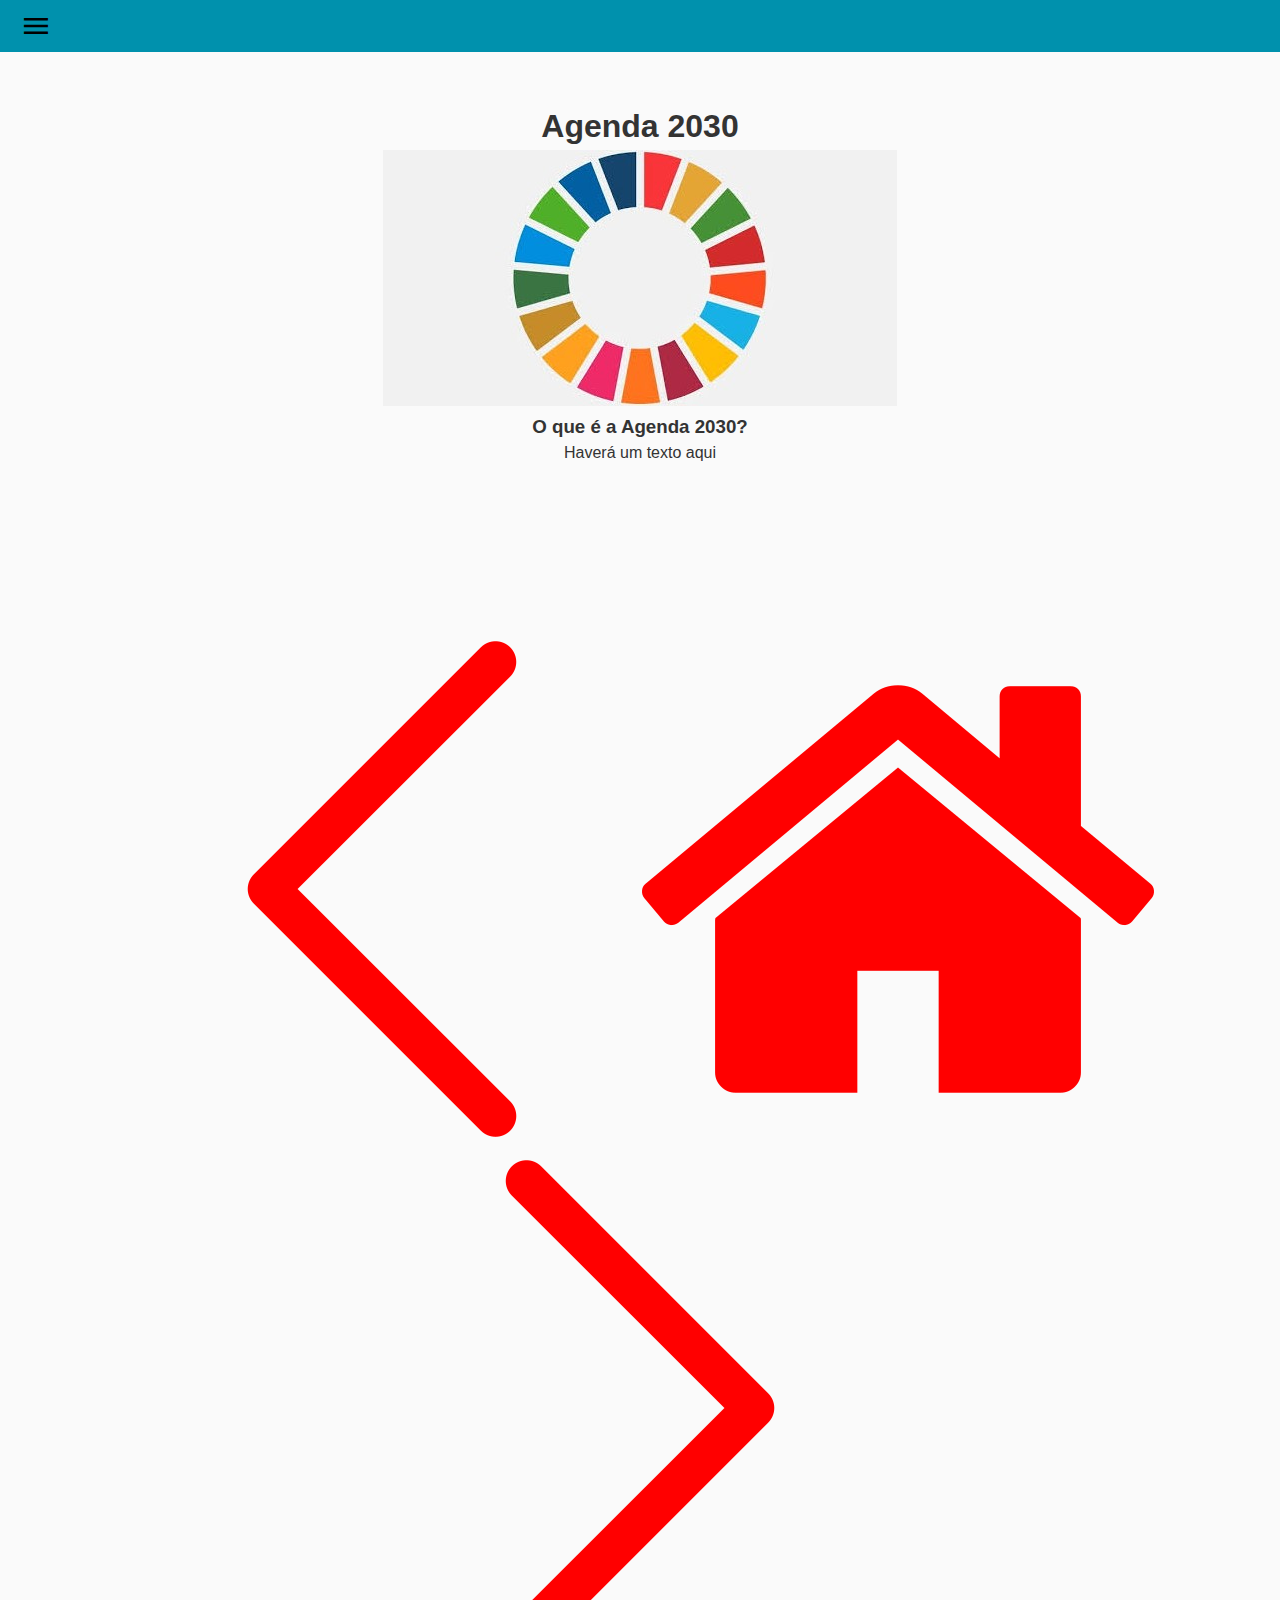
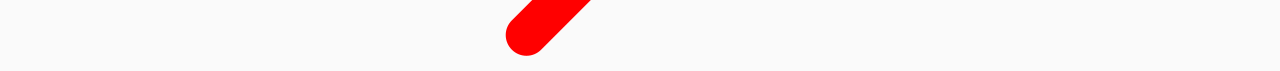
<file: cálculo/agenda.html>
<!DOCTYPE html>
<html lang="pt-br">
<head>
  <meta charset="UTF-8">
  <meta http-equiv="X-UA-Compatible" content="IE=edge">
  <meta name="viewport" content="width=device-width, initial-scale=1.0">
  <title>Pegadas ecológicas</title>
  <link rel="stylesheet" href="https://cdnjs.cloudflare.com/ajax/libs/font-awesome/5.15.3/css/all.min.css">
   <link rel="stylesheet" href="https://fonts.googleapis.com/css2?family=Material+Symbols+Outlined:opsz,wght,FILL,GRAD@20..48,100..700,0..1,-50..200" />
  <link rel="stylesheet" href="style.css">
  <link rel="stylesheet" href="styles.css">
</head>
<body>

    <header>
    <div id="icon-container">
        <div class="fechar">
          <span class="material-symbols-outlined" href="#1"><a href="#fechar">close</a></span>
        </div>
        <span class="material-symbols-outlined">menu</span>
      </div>
    <nav>
         <ul id="buttons">
          <br>
                    <li><a href="index.html">Início</a></li>
        <li><a href="pegadas.html">Pegada Ecológica</a></li>
        <li><a href="agenda.html">Agenda 2030</a></li>            
        <li><a href="ciclo.html">Ciclo de vida dos produtos</a></li> 
        <li><a href="biocapacidade.html">Biocapacidade</a></li>
        <li><a href="consumo.html">Consumo consciente</a></li>         
        <li><a href="obsolescência.html">Obsolescência  programada</a></li> 
        <li><a href="material.html">Material de apoio</a></li>
        </ul>
     </nav>
  </header>
  <div class="theme-toggle">
    <input type="checkbox" class="checkbox" id="chk" />
    <label class="label" for="chk">
      <i class="fas fa-sun"></i>
    </label>
  </div>
  <br>
  <br>
  <br>
  <h1 id="1">Agenda 2030</h1>
  <div class="image-container">
    <img src="midia/ods.png" alt="Imagem" />
  </div>
  <h3>O que é a Agenda 2030?</h3>

  <p>Haverá um texto aqui</p>
  <br>
  <br>
  <br>
  <br>
  <br>
  <br>
  <br>
  <center>
<div id="io">
<a href="pegadas.html"><img src="midia/voltar.png"></a>
<a href="index-pe.html"><img src="midia/home.png"></a>
<a href="ciclo.html"><img src="midia/avançar.png"></a>
</div>
</center>
  <script src="script.js"></script>
  <script src="scripts.js"></script>
</body>
</html>
</file>
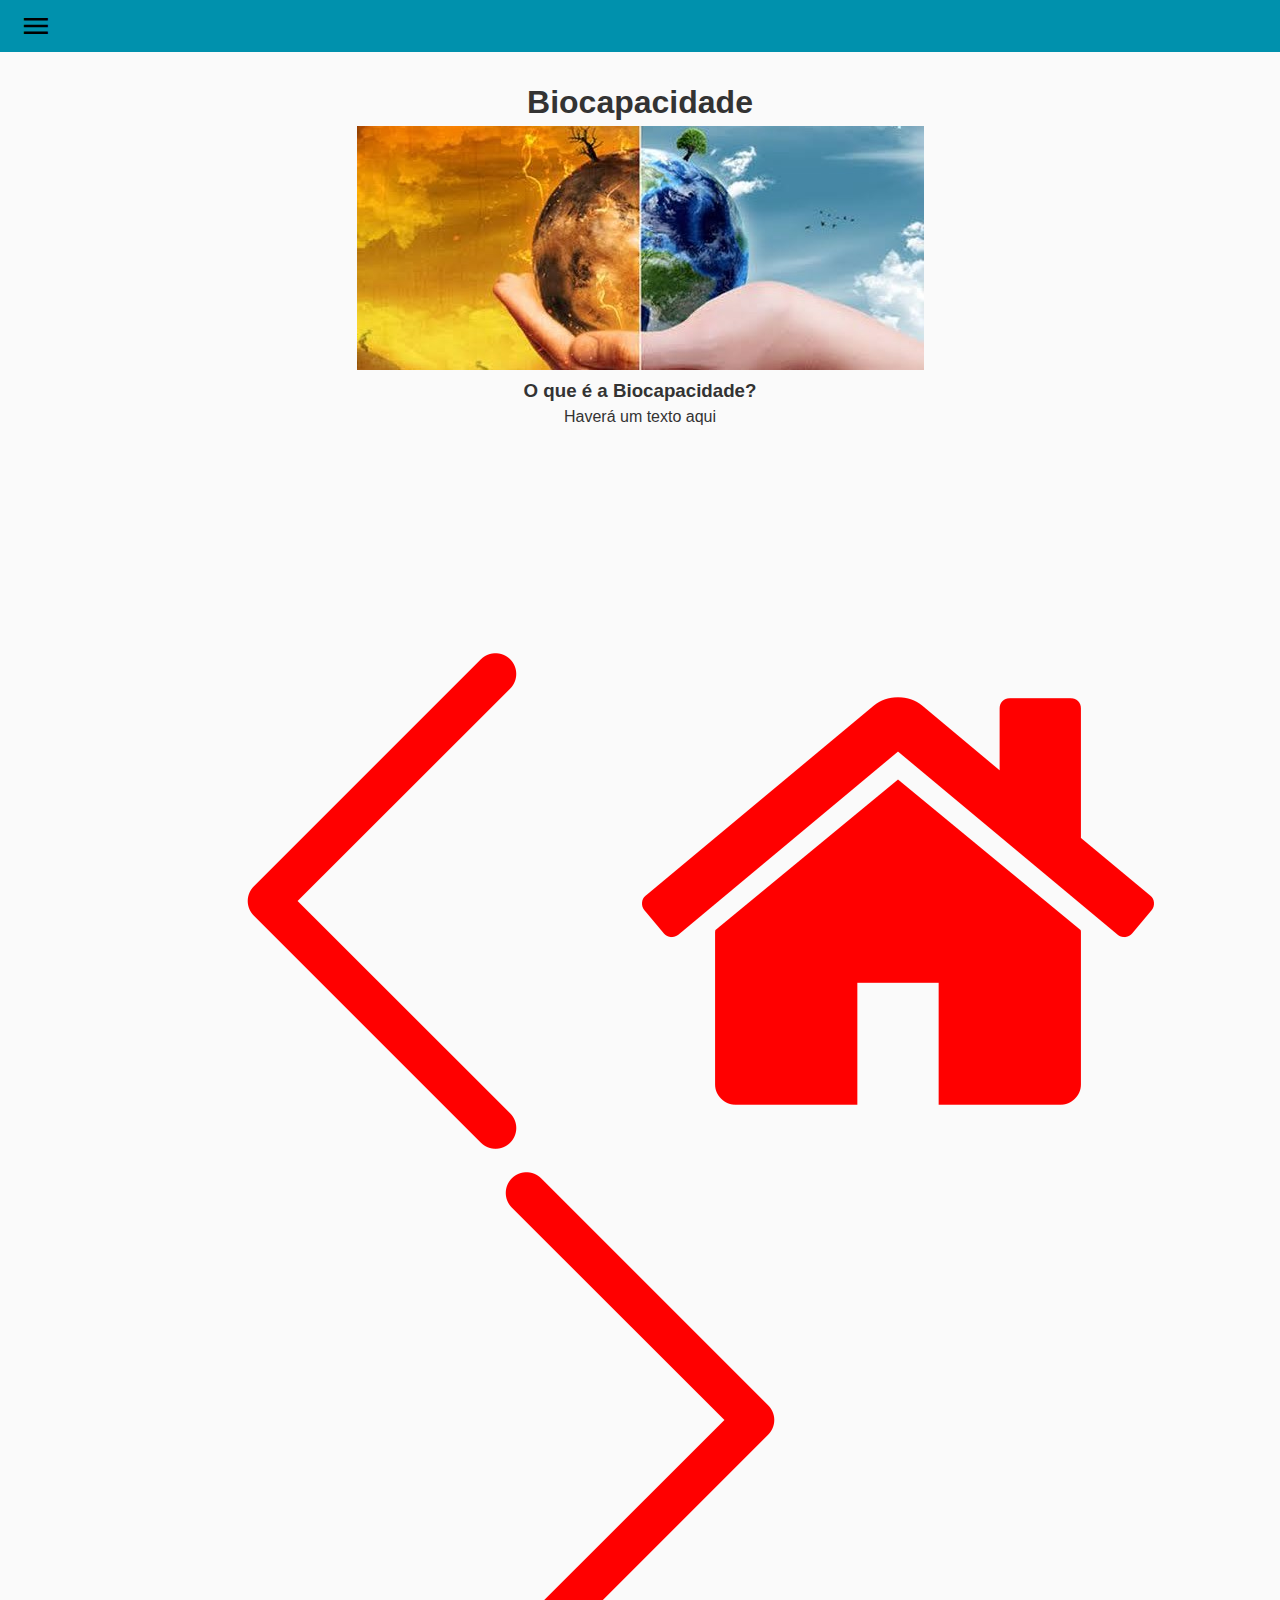
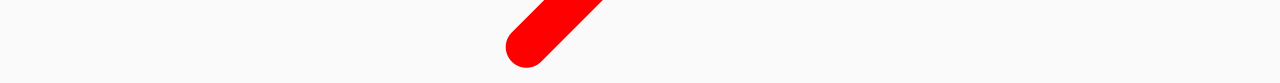
<file: cálculo/biocapacidade.html>
<!DOCTYPE html>
<html lang="pt-br">
<head>
  <meta charset="UTF-8">
  <meta http-equiv="X-UA-Compatible" content="IE=edge">
  <meta name="viewport" content="width=device-width, initial-scale=1.0">
  <title>Pegadas ecológicas</title>
  <link rel="stylesheet" href="https://cdnjs.cloudflare.com/ajax/libs/font-awesome/5.15.3/css/all.min.css">
   <link rel="stylesheet" href="https://fonts.googleapis.com/css2?family=Material+Symbols+Outlined:opsz,wght,FILL,GRAD@20..48,100..700,0..1,-50..200" />
  <link rel="stylesheet" href="style.css">
  <link rel="stylesheet" href="styles.css">
</head>
<body>
    <header>
    <div id="icon-container">
        <div class="fechar">
          <span class="material-symbols-outlined" href="#1"><a href="#fechar">close</a></span>
        </div>
        <span class="material-symbols-outlined">menu</span>
      </div>
    <nav>
         <ul id="buttons">
          <center>
          <br>
                    <li><a href="index.html">Início</a></li>
        <li><a href="pegadas.html">Pegada Ecológica</a></li>
        <li><a href="agenda.html">Agenda 2030</a></li>            
        <li><a href="ciclo.html">Ciclo de vida dos produtos</a></li> 
        <li><a href="biocapacidade.html">Biocapacidade</a></li>
        <li><a href="consumo.html">Consumo consciente</a></li>         
        <li><a href="obsolescência.html">Obsolescência  programada</a></li> 
        <li><a href="material.html">Material de apoio</a></li>
        </center>
      </ul>
      </center>
     </nav>
  </header>
    <div class="theme-toggle">
    <input type="checkbox" class="checkbox" id="chk" />
    <label class="label" for="chk">
      <i class="fas fa-sun"></i>
    </label>
  </div>
  <br id="3">
  <br>
  <h1>Biocapacidade</h1>
  <div class="image-container">
    <img src="midia/biocapacidade.png" alt="Imagem" />
  </div>
  <h3>O que é a Biocapacidade?</h3>
  <p>Haverá um texto aqui</p>
  <br>
  <br>
  <br>
  <br>
  <br>
  <br>
  <br>
  <br>
  <br>
  <center>
<div id="io">
<a href="ciclo.html"><img src="midia/voltar.png"></a>
<a href="index-pe.html"><img src="midia/home.png"></a>
<a href="consumo.html"><img src="midia/avançar.png"></a>
</div>
</center>
  <script src="script.js"></script>
  <script src="scripts.js"></script>
</body>
</html>
</file>
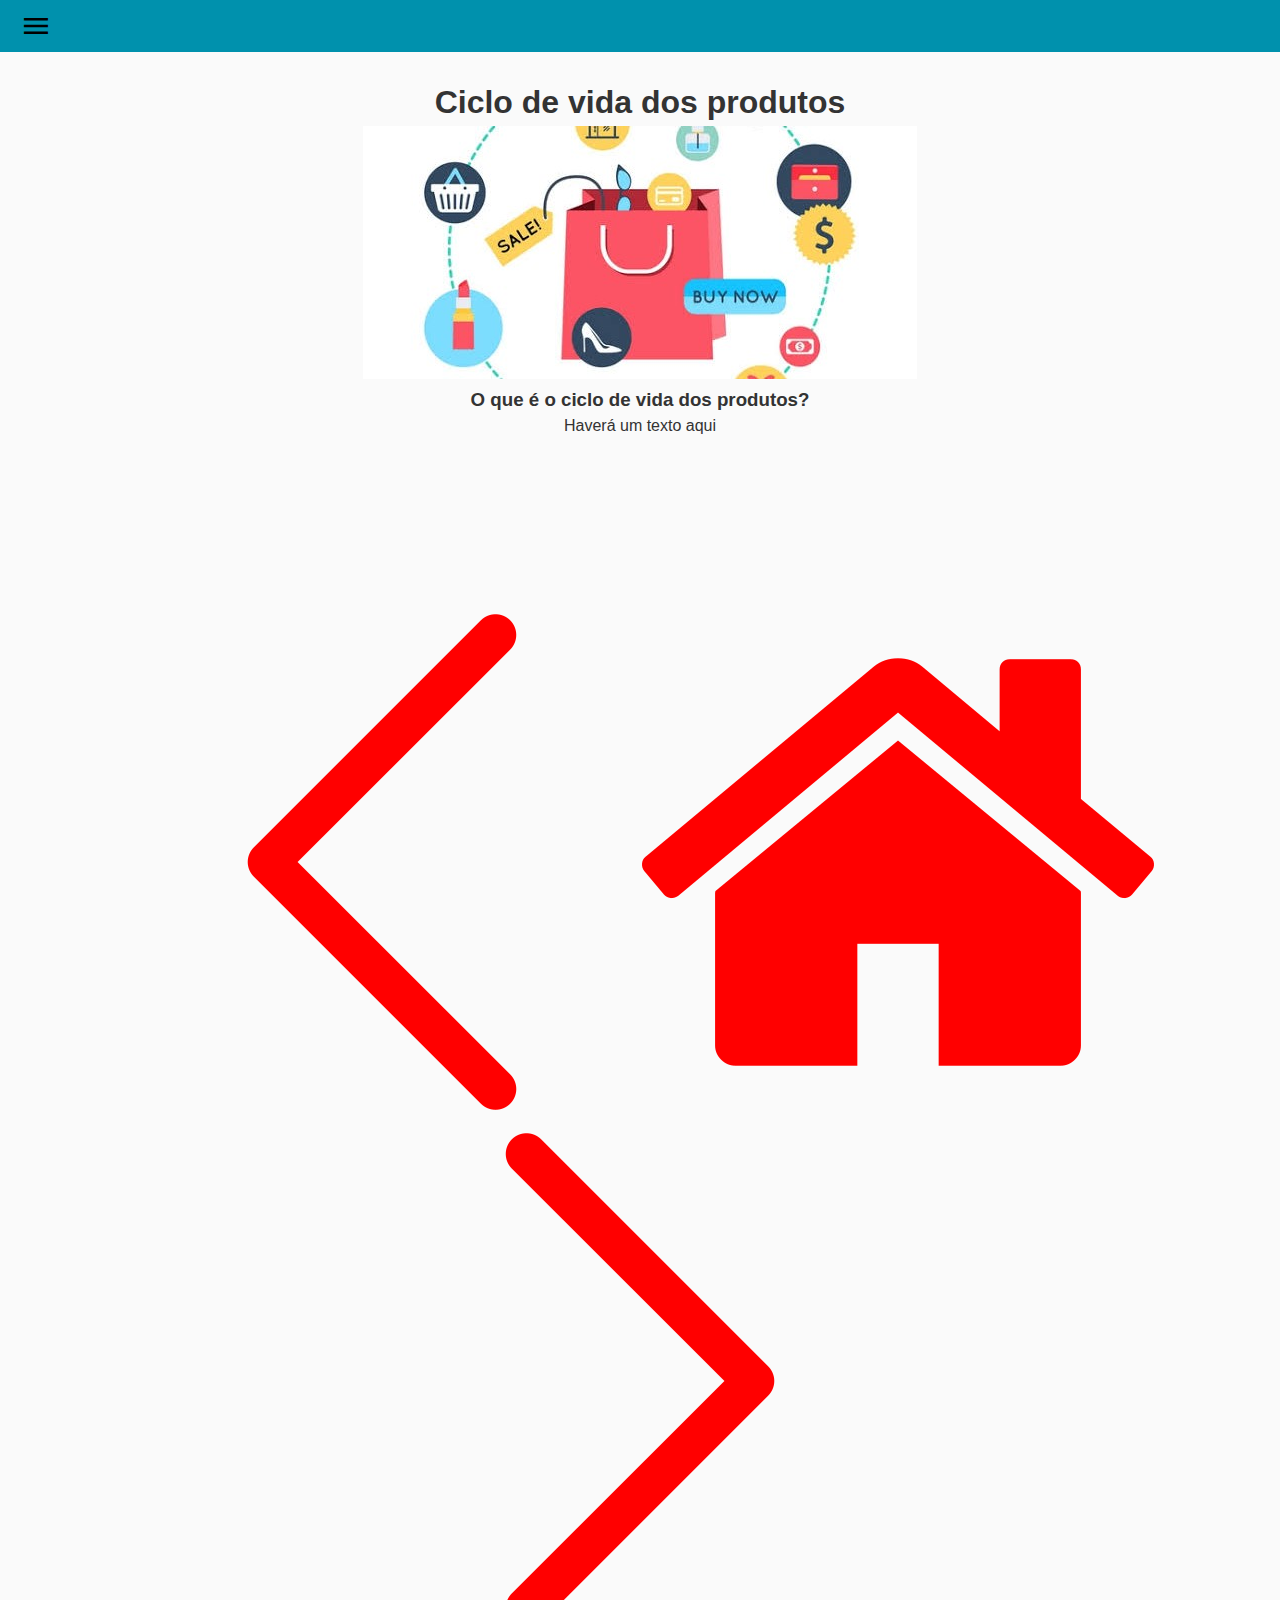
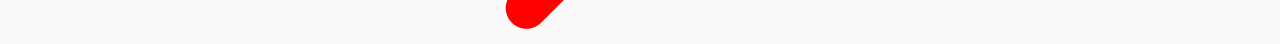
<file: cálculo/ciclo.html>
<!DOCTYPE html>
<html lang="pt-br">
<head>
  <meta charset="UTF-8">
  <meta http-equiv="X-UA-Compatible" content="IE=edge">
  <meta name="viewport" content="width=device-width, initial-scale=1.0">
  <title>Pegadas ecológicas</title>
  <link rel="stylesheet" href="https://cdnjs.cloudflare.com/ajax/libs/font-awesome/5.15.3/css/all.min.css">
   <link rel="stylesheet" href="https://fonts.googleapis.com/css2?family=Material+Symbols+Outlined:opsz,wght,FILL,GRAD@20..48,100..700,0..1,-50..200" />
  <link rel="stylesheet" href="style.css">
  <link rel="stylesheet" href="styles.css">
</head>
<body>
    <header>
    <div id="icon-container">
        <div class="fechar">
          <span class="material-symbols-outlined" href="#1"><a href="#fechar">close</a></span>
        </div>
        <span class="material-symbols-outlined">menu</span>
      </div>
    <nav>
         <ul id="buttons">
          <center>
          <br>
                    <li><a href="index.html">Início</a></li>
        <li><a href="pegadas.html">Pegada Ecológica</a></li>
        <li><a href="agenda.html">Agenda 2030</a></li>            
        <li><a href="ciclo.html">Ciclo de vida dos produtos</a></li> 
        <li><a href="biocapacidade.html">Biocapacidade</a></li>
        <li><a href="consumo.html">Consumo consciente</a></li>         
        <li><a href="obsolescência.html">Obsolescência  programada</a></li> 
        <li><a href="material.html">Material de apoio</a></li>
        <br>
        </center>
      </ul>
      </center>
     </nav>
  </header>
  
  <div class="theme-toggle">
    <input type="checkbox" class="checkbox" id="chk" />
    <label class="label" for="chk">
      <i class="fas fa-sun"></i>
    </label>
  </div>
  <br id="3">
  <br>
  <h1>Ciclo de vida dos produtos</h1>
  <div class="image-container">
    <img src="midia/ciclo.png" alt="Imagem" />
  </div>
  <h3>O que é o ciclo de vida dos produtos?</h3>

  <p>Haverá um texto aqui</p>
  <br>
  <br>
  <br>
  <br>
  <br>
  <br>
  <br>      
  <center>
<div id="io">
<a href="agenda.html"><img src="midia/voltar.png"></a>
<a href="index-pe.html"><img src="midia/home.png"></a>
<a href="biocapacidade.html"><img src="midia/avançar.png"></a>
</div>
</center>
  <script src="script.js"></script>
  <script src="scripts.js"></script>
</body>
</html>
</file>
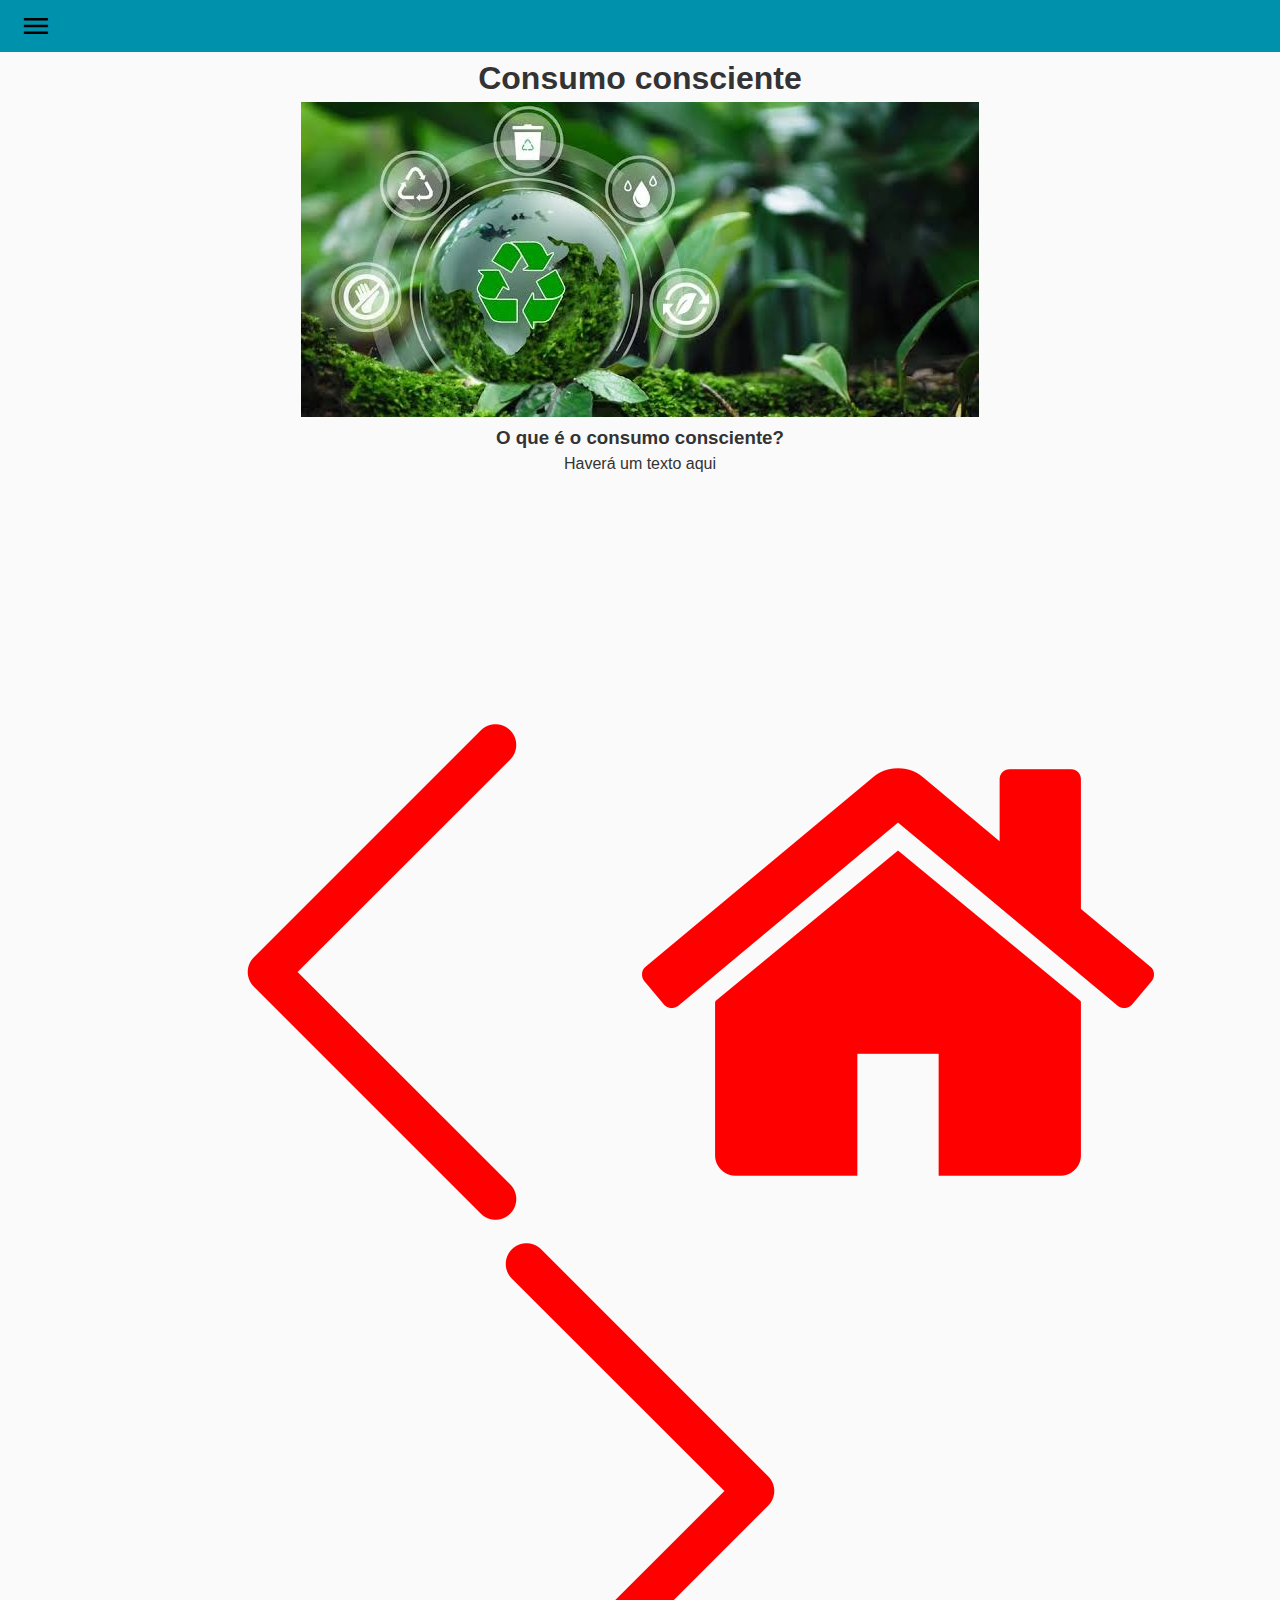
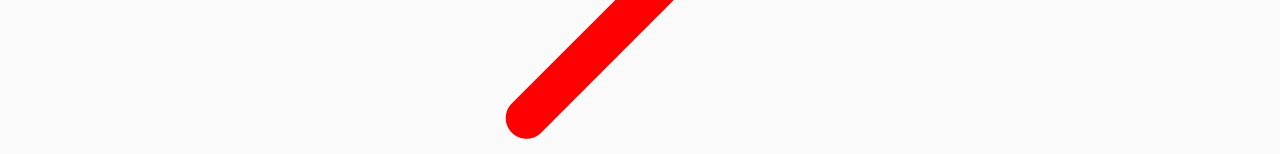
<file: cálculo/consumo.html>
<!DOCTYPE html>
<html lang="pt-br">
<head>
  <meta charset="UTF-8">
  <meta http-equiv="X-UA-Compatible" content="IE=edge">
  <meta name="viewport" content="width=device-width, initial-scale=1.0">
  <title>Pegadas ecológicas</title>
  <link rel="stylesheet" href="https://cdnjs.cloudflare.com/ajax/libs/font-awesome/5.15.3/css/all.min.css">
   <link rel="stylesheet" href="https://fonts.googleapis.com/css2?family=Material+Symbols+Outlined:opsz,wght,FILL,GRAD@20..48,100..700,0..1,-50..200" />
  <link rel="stylesheet" href="style.css">
  <link rel="stylesheet" href="styles.css">
</head>
<body>

    <header>
    <div id="icon-container">
        <div class="fechar">
          <span class="material-symbols-outlined" href="#1"><a href="#fechar">close</a></span>
        </div>
        <span class="material-symbols-outlined">menu</span>
      </div>
    <nav>
      <ul id="buttons">
          <center>
          <br>
                    <li><a href="index.html">Início</a></li>
        <li><a href="pegadas.html">Pegada Ecológica</a></li>
        <li><a href="agenda.html">Agenda 2030</a></li>            
        <li><a href="ciclo.html">Ciclo de vida dos produtos</a></li> 
        <li><a href="biocapacidade.html">Biocapacidade</a></li>
        <li><a href="consumo.html">Consumo consciente</a></li>         
        <li><a href="obsolescência.html">Obsolescência  programada</a></li> 
        <li><a href="material.html">Material de apoio</a></li>
        </center>
      </ul>
    </nav>
  </header>
  </center>
  <div class="theme-toggle">
    <input type="checkbox" class="checkbox" id="chk" />
    <label class="label" for="chk">
      <i class="fas fa-sun"></i>
    </label>
  </div>
  <br>
  <h1 id="1">Consumo consciente </h1>
  <div class="image-container">
    <img src="midia/consumo.png" alt="Imagem" />
  </div>
  <h3>O que é o consumo consciente?</h3>

  <p>Haverá um texto aqui</p>
  <br>
  <br>
  <br>
  <br>
  <br>
  <br>
  <br>
  <br>
  <br>
  <br>
  <center>
<div id="io">
<a href="biocapacidade.html"><img src="midia/voltar.png"></a>
<a href="index-pe.html"><img src="midia/home.png"></a>
<a href="obsolescência.html"><img src="midia/avançar.png"></a>
</div>
</center>
  <script src="script.js"></script>
  <script src="scripts.js"></script>
</body>
</html>
</file>
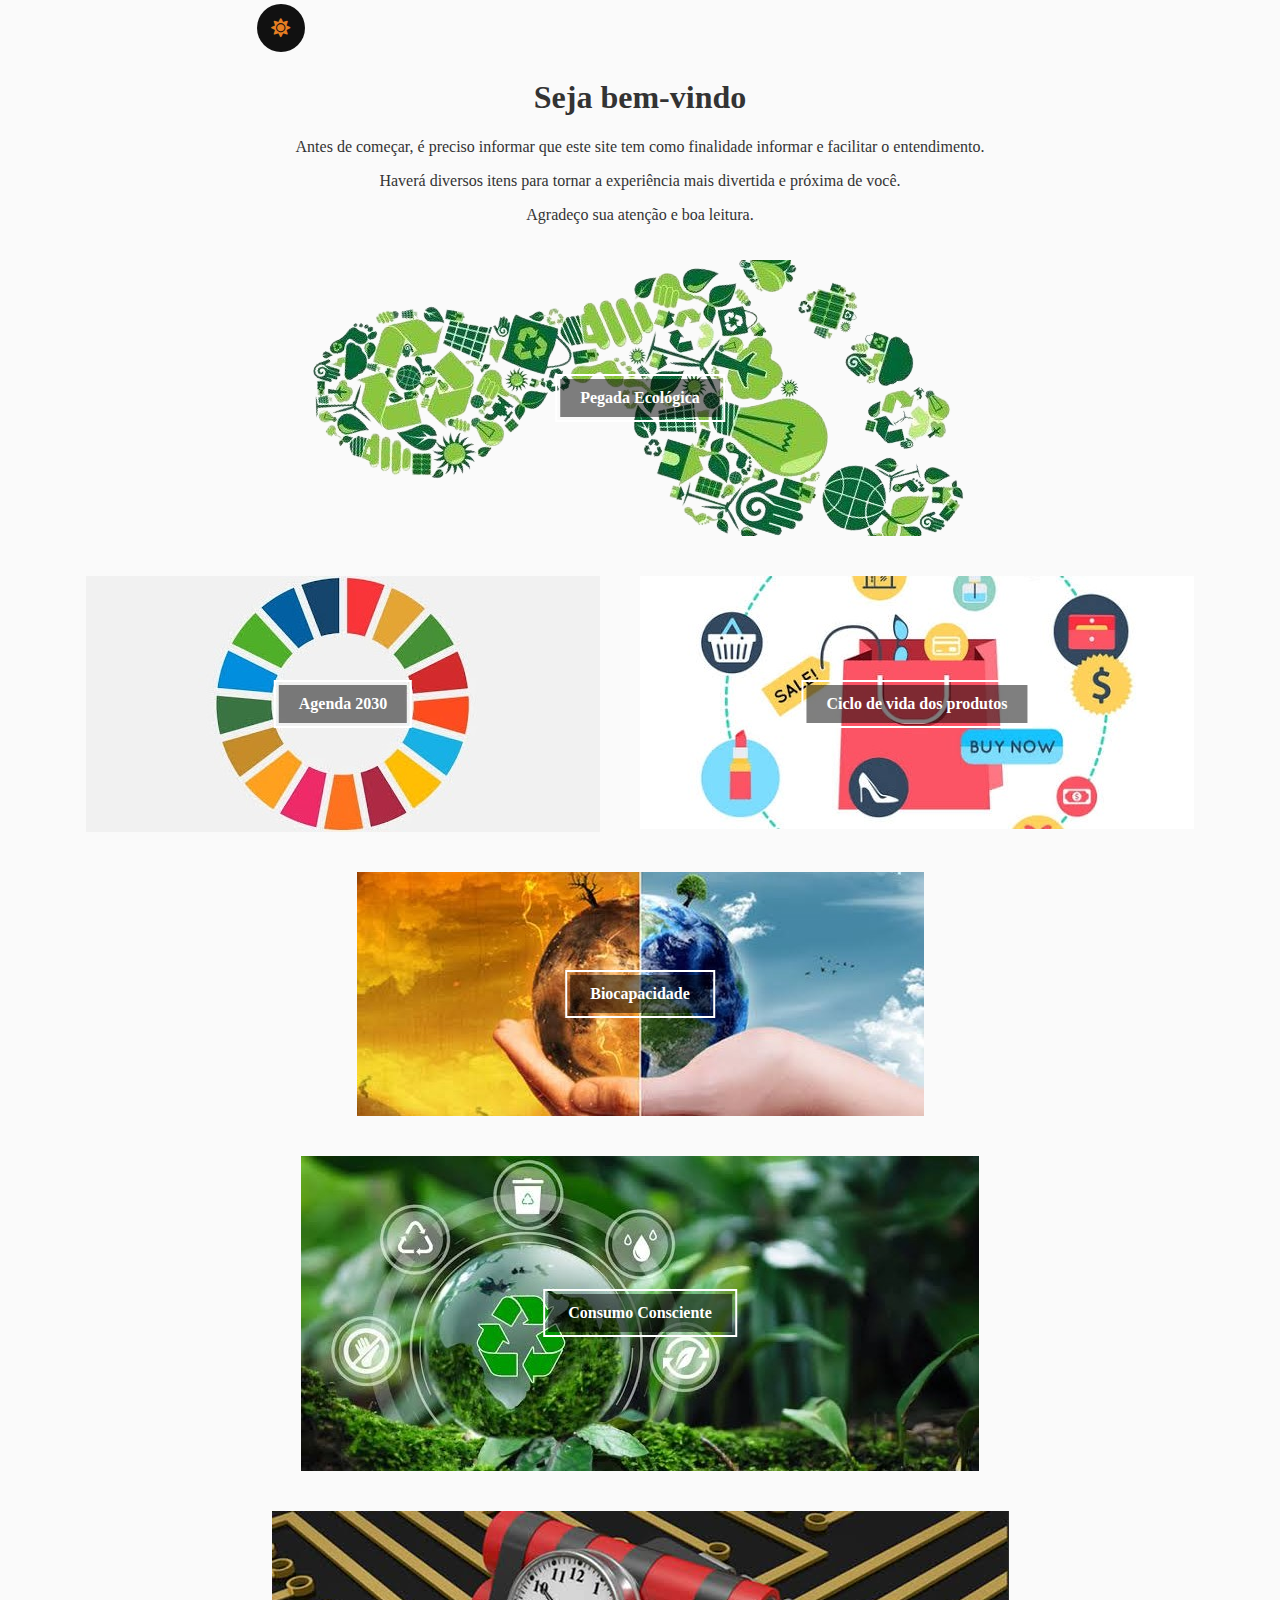
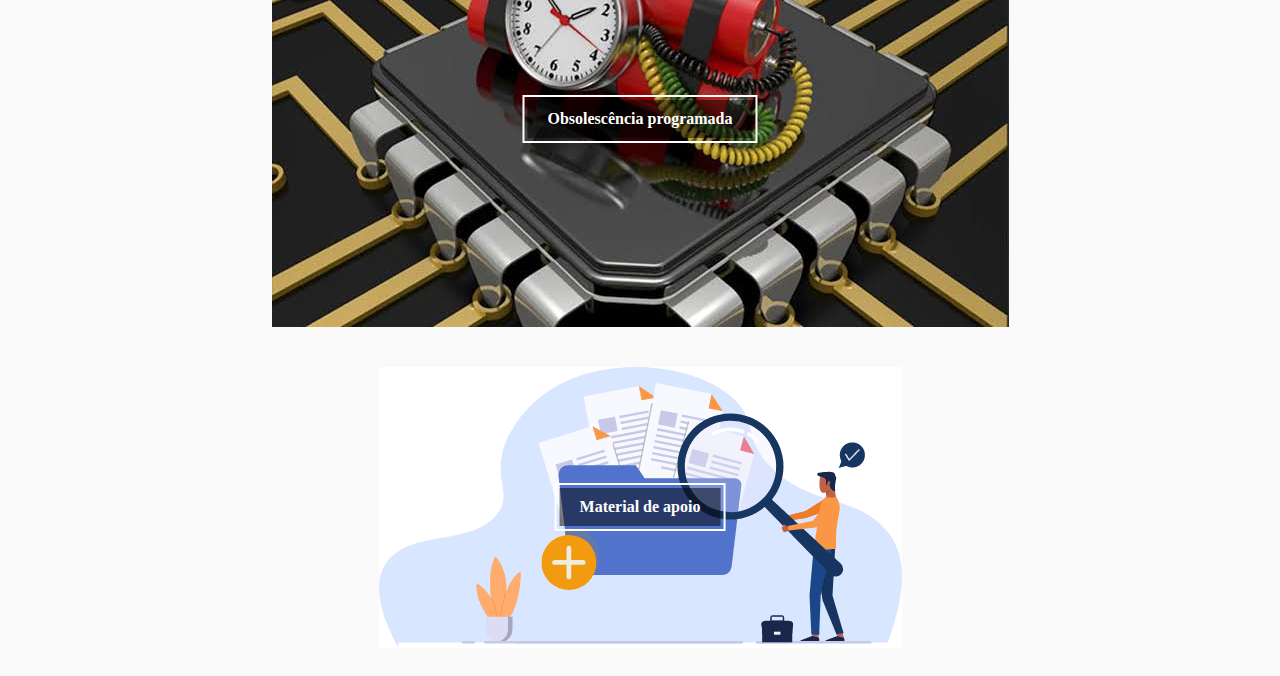
<file: cálculo/inde-cal.html>
<!DOCTYPE html>
<html lang="pt- ">
<head>
  <meta charset="UTF-8">
  <meta http-equiv="X-UA-Compatible" content="IE=edge">
  <meta name="viewport" content="width=device-width, initial-scale=1.0">
  <title>Pegada Ecológica</title>
  <link rel="stylesheet" href="https://cdnjs.cloudflare.com/ajax/libs/font-awesome/5.15.3/css/all.min.css">
  <link rel="stylesheet" href="styl.css">
  <link rel="stylesheet" href="stilo.css">
</head>
<body>
  <div class="theme-toggle">
    <input type="checkbox" class="checkbox" id="chk" />
    <label class="label" for="chk">
      <i class="fas fa-sun"></i>
    </label>
  </div>
  <h1>Seja bem-vindo</h1>
  <p>Antes de começar, é preciso informar que este site tem como finalidade informar e facilitar o entendimento.</p>
  <p>Haverá diversos itens para tornar a experiência mais divertida e próxima de você.</p>
  <p>Agradeço sua atenção e boa leitura.</p>
  <div class="container">
    <div class="image-container">
        <a href="midia/pegadas.png" target="_blank">
      <img class="image" src="midia/pegadas.png" alt="Imagem 1" id="img">
      </a>
      <a class="link-overlay" href="pegadas.html">Pegada Ecológica</a>
    </div>
    
    <div class="image-container">
      <img class="image" src="midia/ods.png" alt="Imagem 2">
      <a class="link-overlay" href="agenda.html">Agenda 2030</a>
    </div>
    
    <div class="image-container">
      <img class="image" src="midia/ciclo.png" alt="Imagem 3">
      <a class="link-overlay" href="ciclo.html">Ciclo de vida dos produtos</a>
    </div>
    
    <div class="image-container">
      <img class="image" src="midia/biocapacidade.png" alt="Imagem 4">
      <a class="link-overlay" href="biocapacidade.html">Biocapacidade</a>
    </div>
    
    <div class="image-container">
      <img class="image" src="midia/consumo.png" alt="Imagem 5">
      <a class="link-overlay" href="consumo.html">Consumo Consciente</a>
    </div>
    
    <div class="image-container">
      <img class="image" src="midia/obsolescência.png" alt="Imagem 6">
      <a class="link-overlay" href="obsolescência.html">Obsolescência programada</a>
    </div>    
    
    <div class="image-container">    
      <img class="image" src="midia/material.png" alt="Imagem 6">
      <a class="link-overlay" href="material.html">Material de apoio</a>
    </div>  
    
  </div>
  <script src="scripts.js"></script>
</body>
</html>
</file>
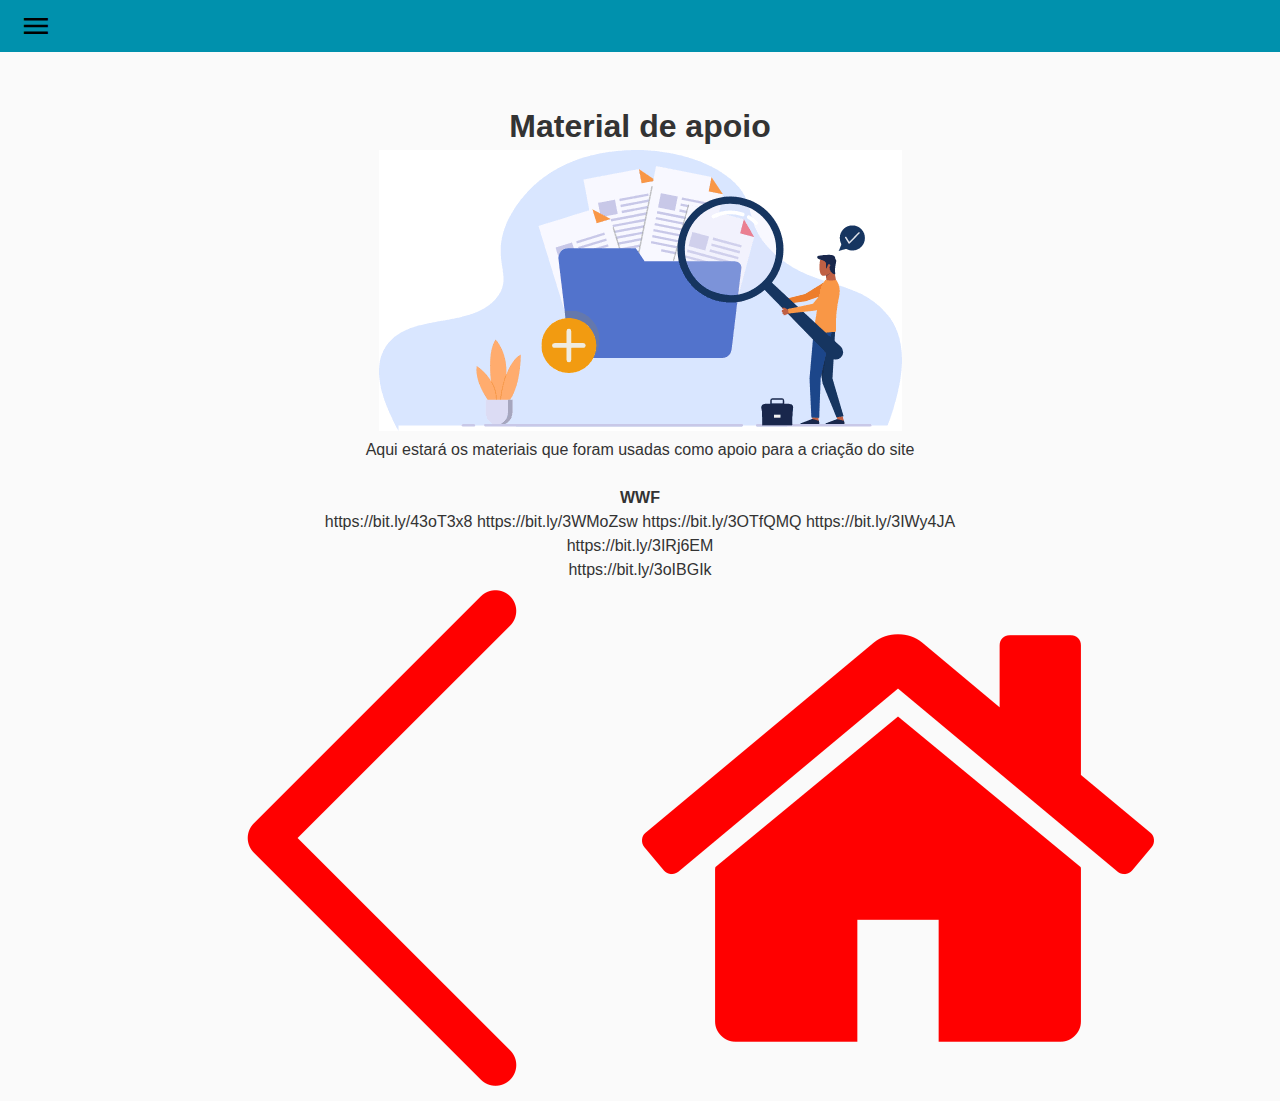
<file: cálculo/material.html>
<!DOCTYPE html>
<html lang="pt-br">
<head>
  <meta charset="UTF-8">
  <meta http-equiv="X-UA-Compatible" content="IE=edge">
  <meta name="viewport" content="width=device-width, initial-scale=1.0">
  <title>Pegadas ecológicas</title>
  <link rel="stylesheet" href="https://cdnjs.cloudflare.com/ajax/libs/font-awesome/5.15.3/css/all.min.css">
   <link rel="stylesheet" href="https://fonts.googleapis.com/css2?family=Material+Symbols+Outlined:opsz,wght,FILL,GRAD@20..48,100..700,0..1,-50..200" />
  <link rel="stylesheet" href="style.css">
  <link rel="stylesheet" href="styles.css">
</head>
<body>
    <header>
    <div id="icon-container">
        <div class="fechar">
          <span class="material-symbols-outlined" href="#1"><a href="#fechar">close</a></span>
        </div>
        <span class="material-symbols-outlined">menu</span>
      </div>
    <nav>
         <ul id="buttons">
          <center>
          <br>
                    <li><a href="index.html">Início</a></li>
        <li><a href="pegadas.html">Pegada Ecológica</a></li>
        <li><a href="agenda.html">Agenda 2030</a></li>            
        <li><a href="ciclo.html">Ciclo de vida dos produtos</a></li> 
        <li><a href="biocapacidade.html">Biocapacidade</a></li>
        <li><a href="consumo.html">Consumo consciente</a></li>         
        <li><a href="obsolescência.html">Obsolescência  programada</a></li> 
        <li><a href="material.html">Material de apoio</a></li>
        </center>
      </ul>
      </center>
     </nav>
  </header>
  <div class="theme-toggle">
    <input type="checkbox" class="checkbox" id="chk" />
    <label class="label" for="chk">
      <i class="fas fa-sun"></i>
    </label>
  </div>
  <br>
  <br>
  <br>
  <h1 id="2">Material de apoio</h1>
  <div class="image-container">
    <img src="midia/material.png" alt="Imagem" />
  </div>  
  <p>Aqui estará os materiais que foram usadas como apoio para a criação do site</p>
  <br>
  <center>
  <h4>WWF</h4>
  <a href="https://bit.ly/3WUQEI4">https://bit.ly/43oT3x8</a>
  <a href="https://bit.ly/3WMoZsw">https://bit.ly/3WMoZsw</a>
  <a href="https://bit.ly/3OTfQMQ">https://bit.ly/3OTfQMQ</a>
  <a href="https://bit.ly/3IWy4JA">https://bit.ly/3IWy4JA</a>
  <br>
  <a href="https://bit.ly/3IRj6EM">https://bit.ly/3IRj6EM</a>
  <br>
  <a href="https://bit.ly/3oIBGIk">https://bit.ly/3oIBGIk</a>
  <br>
  <center>
<div id="io">
<a href="obsolescência.html"><img src="midia/voltar.png"></a>
<a href="index-pe.html"><img src="midia/home.png"></a>
</div>
</center>
  <script src="script.js"></script>
  <script src="scripts.js"></script>
</body>
</html>
</file>
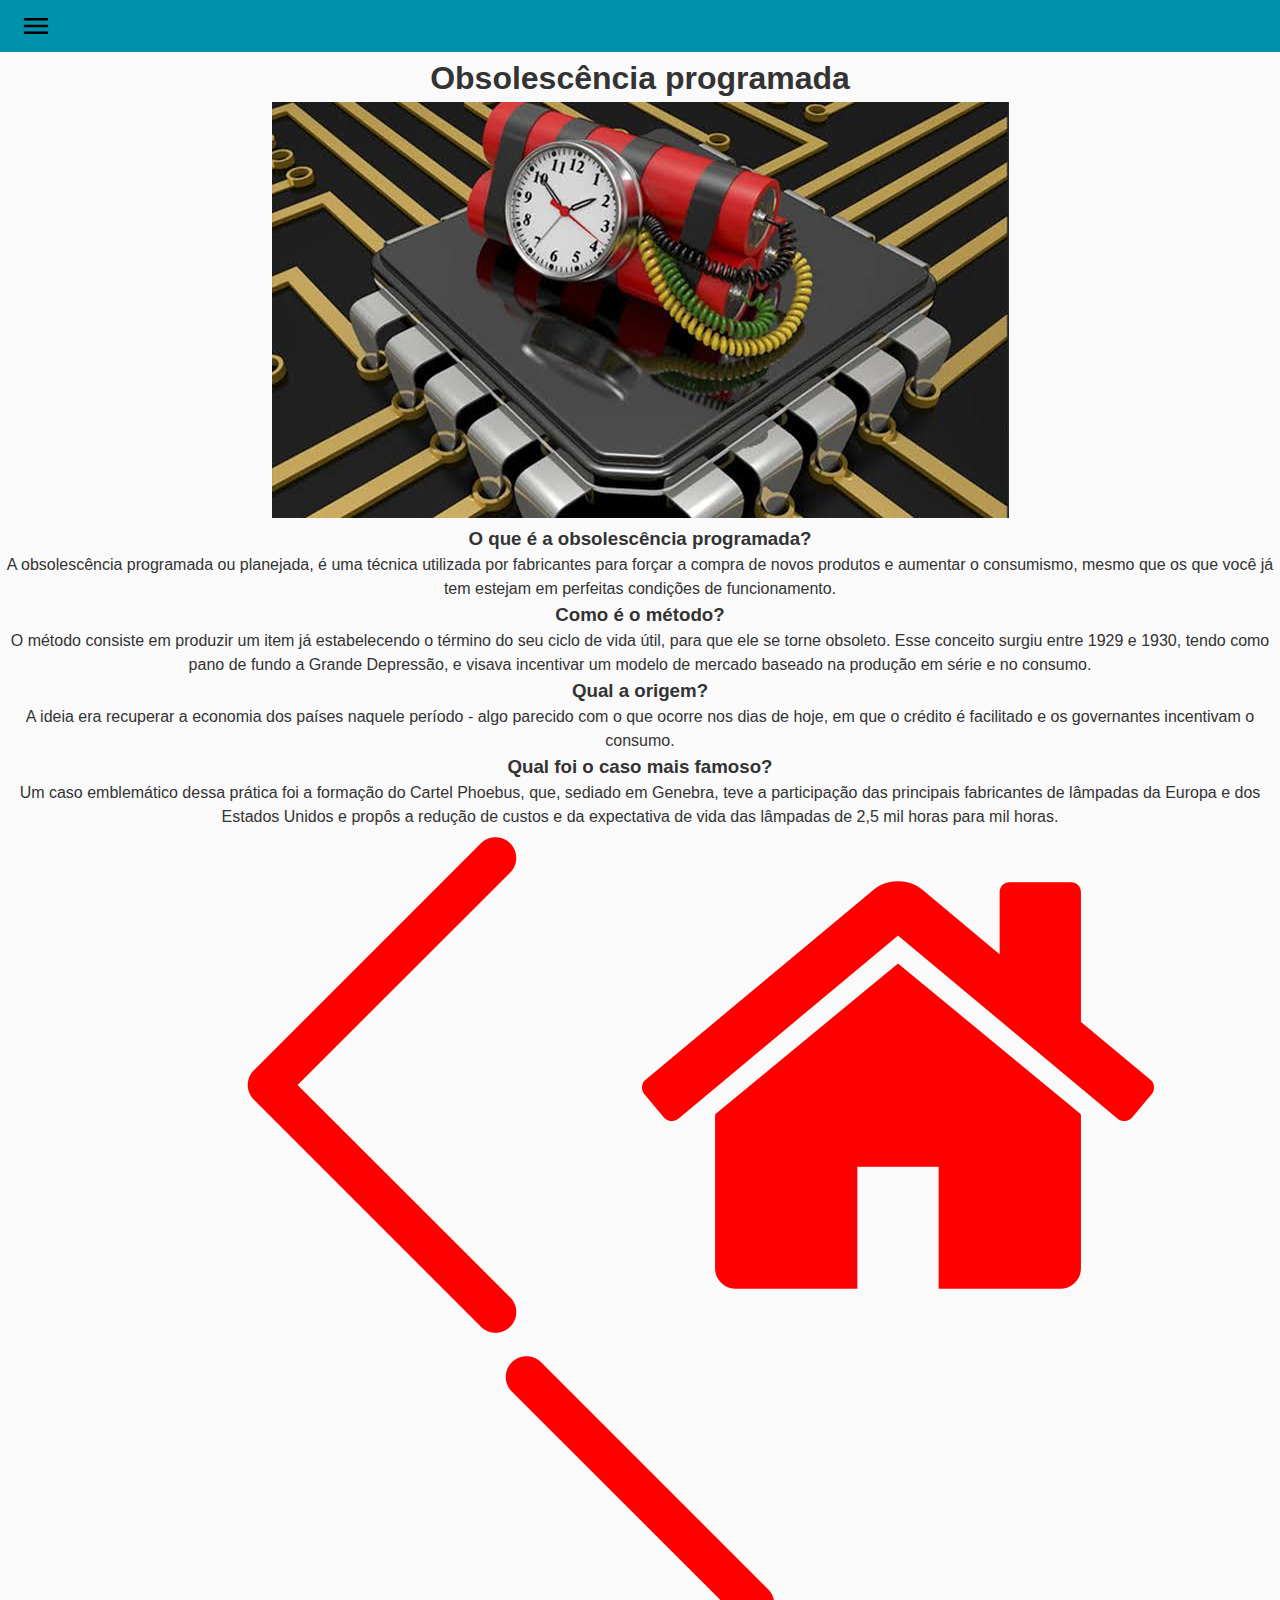
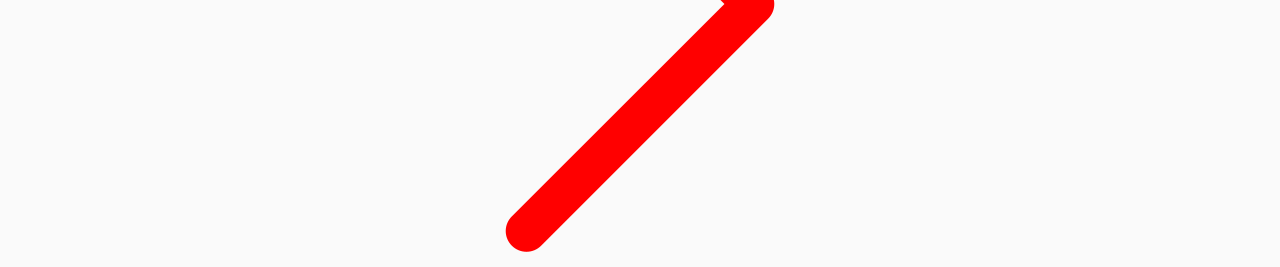
<file: cálculo/obsolescência.html>
<!DOCTYPE html>
<html lang="pt-br">
<head>
  <meta charset="UTF-8">
  <meta http-equiv="X-UA-Compatible" content="IE=edge">
  <meta name="viewport" content="width=device-width, initial-scale=1.0">
  <title>Pegadas ecológicas</title>
  <link rel="stylesheet" href="https://cdnjs.cloudflare.com/ajax/libs/font-awesome/5.15.3/css/all.min.css">
   <link rel="stylesheet" href="https://fonts.googleapis.com/css2?family=Material+Symbols+Outlined:opsz,wght,FILL,GRAD@20..48,100..700,0..1,-50..200" />
  <link rel="stylesheet" href="style.css">
  <link rel="stylesheet" href="styles.css">
</head>
<body>

    <header>
    <div id="icon-container">
        <div class="fechar">
          <span class="material-symbols-outlined" href="#1"><a href="#fechar">close</a></span>
        </div>
        <span class="material-symbols-outlined">menu</span>
      </div>
    <nav>
         <ul id="buttons">
          <center>
          <br>
                    <li><a href="index.html">Início</a></li>
        <li><a href="pegadas.html">Pegada Ecológica</a></li>
        <li><a href="agenda.html">Agenda 2030</a></li>            
        <li><a href="ciclo.html">Ciclo de vida dos produtos</a></li> 
        <li><a href="biocapacidade.html">Biocapacidade</a></li>
        <li><a href="consumo.html">Consumo consciente</a></li>         
        <li><a href="obsolescência.html">Obsolescência  programada</a></li> 
        <li><a href="material.html">Material de apoio</a></li>
        </center>
      </ul>
      </center>
     </nav>
  </header>
  <div class="theme-toggle">
    <input type="checkbox" class="checkbox" id="chk" />
    <label class="label" for="chk">
      <i class="fas fa-sun"></i>
    </label>
  </div>
  <br>
  <h1 id="fechar">Obsolescência programada</h1>
  <div class="image-container">
    <img src="midia/obsolescência.png" alt="Imagem">
  </div>
  <h3>O que é a obsolescência programada?</h3>
  <p>A obsolescência programada ou planejada, é uma técnica utilizada por fabricantes para forçar a compra de novos produtos e aumentar o consumismo, mesmo que os que você já tem estejam em perfeitas condições de funcionamento.</p>
  <h3>Como é o método?</h3>
  <p>O método consiste em produzir um item já estabelecendo o término do seu ciclo de vida útil, para que ele se torne obsoleto. Esse conceito surgiu entre 1929 e 1930, tendo como pano de fundo a Grande Depressão, e visava incentivar um modelo de mercado baseado na produção em série e no consumo.</p>
  <h3>Qual a origem?</h3>
  <p>A ideia era recuperar a economia dos países naquele período - algo parecido com o que ocorre nos dias de hoje, em que o crédito é facilitado e os governantes incentivam o consumo.</p>
  <h3>Qual foi o caso mais famoso?</h3>
  <p>Um caso emblemático dessa prática foi a formação do Cartel Phoebus, que, sediado em Genebra, teve a participação     das principais fabricantes de lâmpadas da Europa e dos Estados Unidos e propôs a redução de custos e da expectativa de vida das lâmpadas de 2,5 mil horas para mil horas.</p>
  <center>
<div id="io">
<a href="consumo.html"><img src="midia/voltar.png"></a>
<a href="index-pe.html"><img src="midia/home.png"></a>
<a href="material.html"><img src="midia/avançar.png"></a>
</div>
</center>
  <script src="script.js"></script>
  <script src="scripts.js"></script>
</body>
</html>
</file>
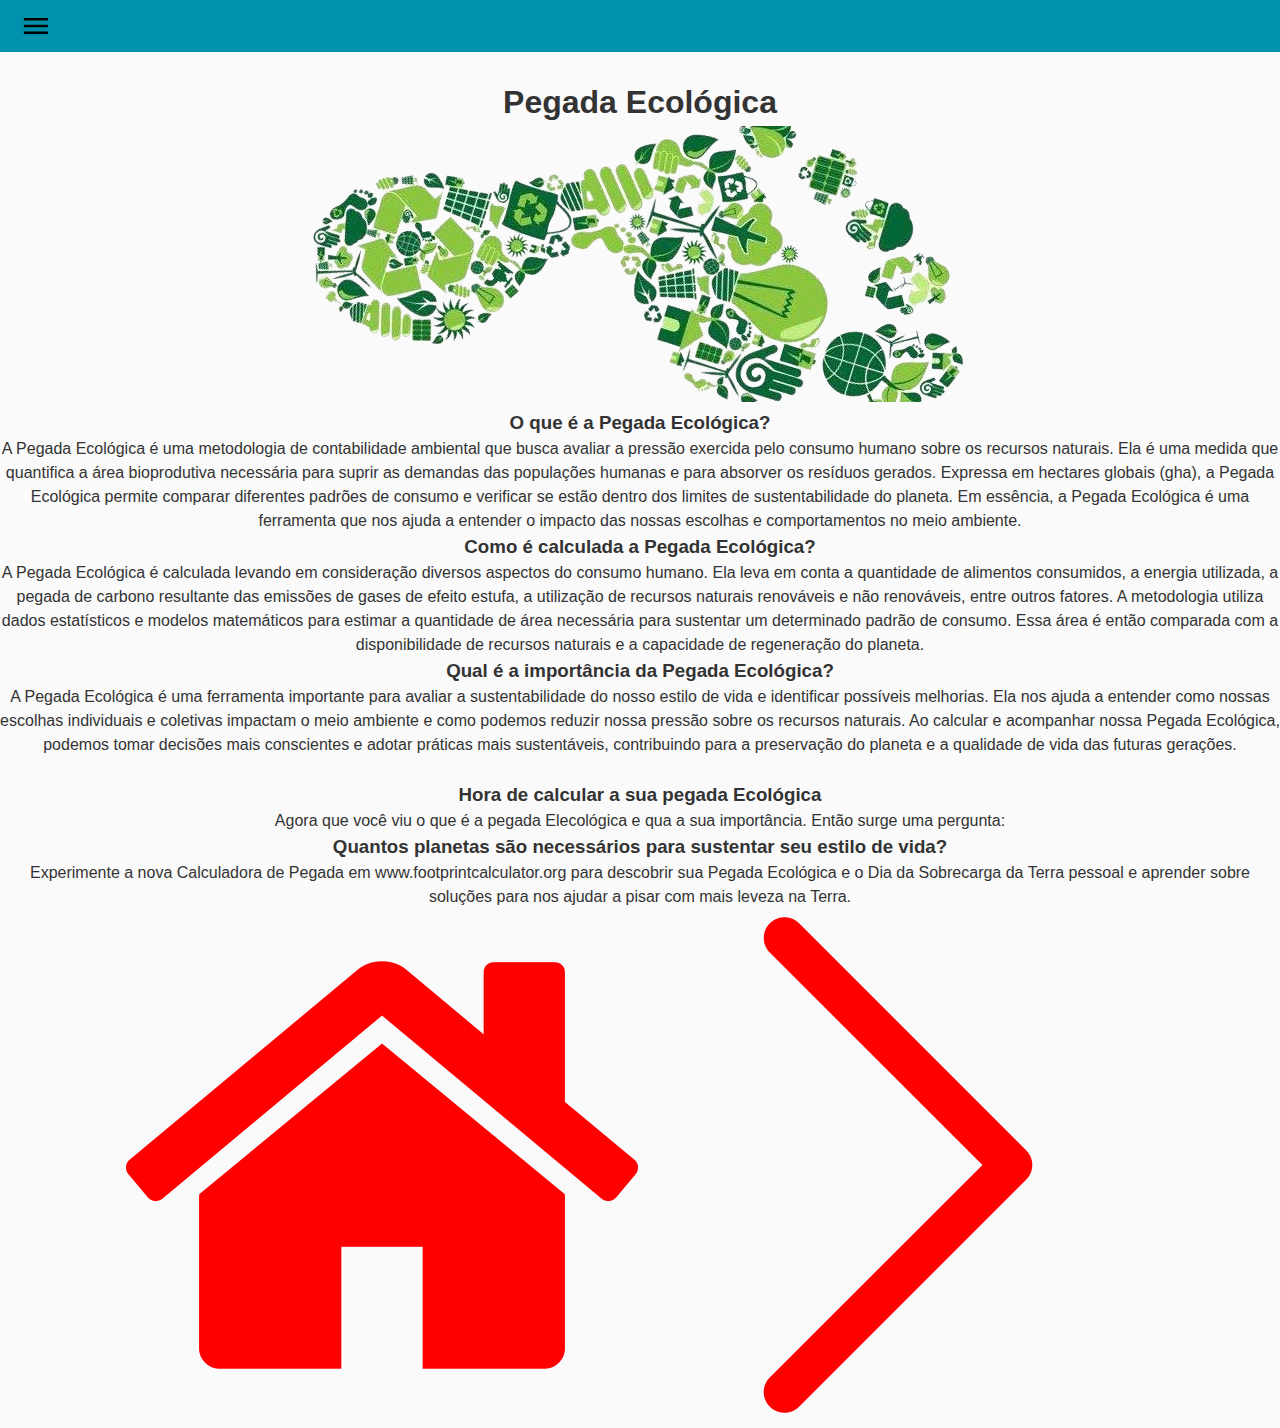
<file: cálculo/pegadas.html>
<!DOCTYPE html>
<html lang="pt-br">
<head>
  <meta charset="UTF-8">
  <meta http-equiv="X-UA-Compatible" content="IE=edge">
  <meta name="viewport" content="width=device-width, initial-scale=1.0">
  <title>Pegadas ecológicas</title>
  <link rel="stylesheet" href="https://cdnjs.cloudflare.com/ajax/libs/font-awesome/5.15.3/css/all.min.css">
   <link rel="stylesheet" href="https://fonts.googleapis.com/css2?family=Material+Symbols+Outlined:opsz,wght,FILL,GRAD@20..48,100..700,0..1,-50..200" />
   <link rel="stylesheet" href="https://fonts.googleapis.com/css2?family=Material+Symbols+Outlined:opsz,wght,FILL,GRAD@48,400,0,0" />
  <link rel="stylesheet" href="style.css">
  <link rel="stylesheet" href="styles.css">
</head>
<body>

  <header>
    <div id="icon-container">
      <div class="fechar">
        <span class="material-symbols-outlined"><a href="#3">close</a></span>
      </div>
      <span class="material-symbols-outlined">menu</span>
    </div>
    <nav>
      <ul id="buttons">
          <center>
          <br>
                    <li><a href="index.html">Início</a></li>
        <li><a href="pegadas.html">Pegada Ecológica</a></li>
        <li><a href="agenda.html">Agenda 2030</a></li>            
        <li><a href="ciclo.html">Ciclo de vida dos produtos</a></li> 
        <li><a href="biocapacidade.html">Biocapacidade</a></li>
        <li><a href="consumo.html">Consumo consciente</a></li>         
        <li><a href="obsolescência.html">Obsolescência  programada</a></li> 
        <li><a href="material.html">Material de apoio</a></li>
        </center>
        <br>
      </ul>
    </nav>
  </header>

  <div class="theme-toggle">
    <input type="checkbox" class="checkbox" id="chk" />
    <label class="label" for="chk">
      <i class="fas fa-sun"></i>
    </label>
  </div>
  <br id="3">
  <br>
  <h1>Pegada Ecológica</h1>
  <div class="image-container">
    <img src="midia/pegadas.png" alt="Imagem">
  </div>
  <h3>O que é a Pegada Ecológica?</h3>

  <p>A Pegada Ecológica é uma metodologia de contabilidade ambiental que busca avaliar a pressão exercida pelo consumo humano sobre os recursos naturais. Ela é uma medida que quantifica a área bioprodutiva necessária para suprir as demandas das populações humanas e para absorver os resíduos gerados. Expressa em hectares globais (gha), a Pegada Ecológica permite comparar diferentes padrões de consumo e verificar se estão dentro dos limites de sustentabilidade do planeta. Em essência, a Pegada Ecológica é uma ferramenta que nos ajuda a entender o impacto das nossas escolhas e comportamentos no meio ambiente.</p>

  <h3>Como é calculada a Pegada Ecológica?</h3>

  <p>A Pegada Ecológica é calculada levando em consideração diversos aspectos do consumo humano. Ela leva em conta a quantidade de alimentos consumidos, a energia utilizada, a pegada de carbono resultante das emissões de gases de efeito estufa, a utilização de recursos naturais renováveis e não renováveis, entre outros fatores. A metodologia utiliza dados estatísticos e modelos matemáticos para estimar a quantidade de área necessária para sustentar um determinado padrão de consumo. Essa área é então comparada com a disponibilidade de recursos naturais e a capacidade de regeneração do planeta.</p>

  <h3>Qual é a importância da Pegada Ecológica?</h3>

  <p>A Pegada Ecológica é uma ferramenta importante para avaliar a sustentabilidade do nosso estilo de vida e identificar possíveis melhorias. Ela nos ajuda a entender como nossas escolhas individuais e coletivas impactam o meio ambiente e como podemos reduzir nossa pressão sobre os recursos naturais. Ao calcular e acompanhar nossa Pegada Ecológica, podemos tomar decisões mais conscientes e adotar práticas mais sustentáveis, contribuindo para a preservação do planeta e a qualidade de vida das futuras gerações.</p>
  <br>
  <h3>Hora de calcular a sua pegada Ecológica</h3>
  <p>Agora que você viu o que é a pegada Elecológica e qua a sua importância. Então surge uma pergunta:</p>
  <div class="h3">
  <h3>Quantos planetas são necessários para sustentar seu estilo de vida?</h3>
  </div>
<p>Experimente a nova Calculadora de Pegada em <a href=https://www.footprintcalculator.org/home/pt class="link">www.footprintcalculator.org</a> para descobrir sua Pegada Ecológica e o Dia da Sobrecarga da Terra pessoal e aprender sobre soluções para nos ajudar a pisar com mais leveza na Terra.</p>
<center>
<div id="io">
<a href="index-pe.html"><img src="midia/home.png"></a>
<a href="agenda.html"><img src="midia/avançar.png"></a>
</div>
</center>
  <script src="script.js"></script>
  <script src="scripts.js"></script>
</body>
</html>
</file>
<file: cálculo/styles.css>
/* Estilos padrão */
body {
  background-color: #fafafa;
  color: #333;
  transition: background 0.2s linear;
}

h1 {
  color: inherit;
}

p {
  color: inherit;
}

.theme-toggle {
  display: flex;
  align-items: center;
  right: 50px;
  top: 100px; /* Ajuste a distância superior conforme necessário */
}

.theme-toggle .label {
  margin-left: 10px; /* Adicionado para criar espaço entre o ícone e o botão de troca de tema */
}

.theme-toggle .label i {
  font-size: 20px; /* Ajuste o tamanho do ícone conforme necessário */
}

.theme-toggle .checkbox {
  display: none;
}

.theme-toggle .label {
  background-color: #111;
  border-radius: 50px;
  cursor: pointer;
  display: flex;
  justify-content: center;
  align-items: center;
  padding: 5px;
  height: 30px;
  width: 30px;
}

.theme-toggle .label i {
  color: #ffffff;
  font-size: 16px;
  transition: color 0.2s linear;
}

.theme-toggle .checkbox:checked + .label i {
  color: #ffdc00;
}

/* Estilos para o modo escuro */
body.dark {
  background-color: #121212;
  color: #fff;
}

body.dark h1 {
  color: inherit;
}

body.dark p {
  color: inherit;
}

/* Alterações específicas */

/* Altera a cor do sol branco para amarelo no modo escuro */
body.dark .label i {
  color: #f1c40f;
}

/* Altera a cor do sol branco para laranja no modo claro */
body:not(.dark) .label i {
  color: #e67e22;
}

/* Altera a cor do ball de preto para azul no modo claro */
body:not(.dark) .ball {
  background-color: #ffdc00;
}

/* Altera a cor do ball de preto para cinza no modo escuro */
body.dark .ball {
  background-color: #ccc;
}
</file>
<file: cálculo/styl.css>
/* Estilos padrão */
body {
  background-color: #fafafa;
  color: #333;
  transition: background 0.2s linear;
}

h1 {
  color: inherit;
}

p {
  color: inherit;
}

.theme-toggle {
  right: 50px; /* Define a distância esquerda */
  display: flex;
  justify-content: left;
  align-items: left;
  height: 50px;
}

.theme-toggle .checkbox {
  display: none;
}

.theme-toggle .label {
  background-color: #111;
  border-radius: 50px;
  cursor: pointer;
  display: flex;
  justify-content: center;
  align-items: center;
  padding: 5px;
  height: 30px;
  width: 30px;
  margin: 0 20%; /* Margem de 40% */
  transform: scale(1.2);
}

.theme-toggle .label i {
  color: #ffffff;
  font-size: 16px;
  transition: color 0.2s linear;
}

.theme-toggle .checkbox:checked + .label i {
  color: #ffdc00;
}

/* Estilos para o modo escuro */
body.dark {
  background-color: #121212;
  color: #fff;
}

body.dark h1 {
  color: inherit;
}

body.dark p {
  color: inherit;
}

/* Alterações específicas */

/* Altera a cor do sol branco para amarelo no modo escuro */
body.dark .label i {
  color: #f1c40f;
}

/* Altera a cor do sol branco para laranja no modo claro */
body:not(.dark) .label i {
  color: #e67e22;
}

/* Altera a cor do ball de preto para azul no modo claro */
body:not(.dark) .ball {
  background-color: #ffdc00;
}

/* Altera a cor do ball de preto para cinza no modo escuro */
body.dark .ball {
  background-color: #ccc;
}
</file>
<file: cálculo/stilo.css>
body{
    text-align: center;
}
.container {
  display: flex;
  flex-wrap: wrap;
  justify-content: center;
}

.image-container {
  position: relative;
  margin: 10px;
}
#img{
    margin-top: 10px;
}
.image {
  display: block;
  max-width: 100%;
  height: auto;
  margin: 10px 10px;
}

.link-overlay {
  position: absolute;
  top: 50%;
  left: 50%;
  transform: translate(-50%, -50%);
  background-color: rgba(0, 0, 0, 0.5);
  color: #fff;
  padding: 10px 20px;
  text-align: center;
  text-decoration: none;
  font-weight: bold;
  z-index: 1;
}

.link-overlay:before {
  content: '';
  position: absolute;
  top: -5px;
  left: -5px;
  right: -5px;
  bottom: -5px;
  border: 2px solid #fff;
  z-index: -1;
}
</file>
<file: cálculo/style.css>
/* Reset de estilos */
* {
  margin: 0;
  padding: 0;
  box-sizing: border-box;
  text-align: center;
  justify-content: center;
}

/* Estilos globais */
body {
  font-family: Arial, sans-serif;
  font-size: 16px;
  line-height: 1.5;
  color: #333;
  overflow: auto; /* Alterado para 'auto' */
}


h1, h2, h3, h4, h5, h6 {
  margin-top: 0;
}

a {
  text-decoration: none;
  color: inherit;
}

.container {
  max-width: 100%;
  margin: 0;
  padding: 0;
}

/* Estilos do cabeçalho */
header {
  position: fixed; /* Adicionado */
  top: 0; /* Adicionado */
  left: 0; /* Adicionado */
  width: 100%; /* Adicionado */
  background-color: #0091ad;
  padding: 10px;
  display: flex;
  align-items: center;
  justify-content: space-between;
  z-index: 999; /* Adicionado */
}

#icon-container {
  display: flex;
  align-items: center;
  gap: 10px;
}

.fechar span {
  display: none;
}

.material-symbols-outlined {
  font-size: 2em;
  color: #000000;
}

nav ul {
  display: flex;
  list-style-type: none;
  gap: 20px;
}

nav ul li a {
  color: #000000;
  transition: color 0.3s ease;
}

nav ul li a:hover {
  color: #000000;
}

.theme-toggle {
  display: flex;
  align-items: center;
}

.checkbox {
  display: none;
}

.label {
  cursor: pointer;
  padding: 5px;
}

.fa-sun {
  color: #f1c40f;
}

.fa-moon {
  color: #34495e;
}

.content {
  margin-top: 40px;
}

.image-container img {
  max-width: 100%;
}

/* Estilos do submenu */
/* Estilos do submenu */
header nav ul {
  position: fixed;
  top: 50px;
  left: 0;
  width: 100%;
  height: calc(100vh - 10px);
  z-index: 9999;
  display: none;
  background-color: #0091ad;
  justify-content: center;
  align-items: center;
  font-size: 30px;
  overflow-y: scroll; /* Adicionado */
  margin-bottom: 10px; /* Adicionado */
}

header nav.open ul {
  display: flex;
}

header nav.open ul + .content {
  display: none; /* Oculta o conteúdo principal quando o submenu está aberto */
}

body.menu-open {
  position: fixed; /* Fixa a posição do corpo da página quando o submenu está aberto */
  overflow: hidden; /* Impede a rolagem da página quando o submenu está aberto */
}


/* Estilos responsivos */
@media screen and (max-width: 768px) {
  header {
    flex-direction: column;
    align-items: flex-start;
  }

  #icon-container {
    margin-bottom: 10px;
  }

  .material-symbols-outlined {
    top: 0;
    right: 0;
  }

  nav ul {
    flex-direction: column;
  }

  .theme-toggle {
    margin-top: 20px;
  }

  .content {
    margin-top: 20px;
  }
}
@media only screen and (max-width: 600px) {
    #io {
      display: flex;
      justify-content: center;
      align-items: center;
    }

    #io img {
      width: 20%;
      height: 5%;
      margin-right: 10px;
    }
  }
</file>
